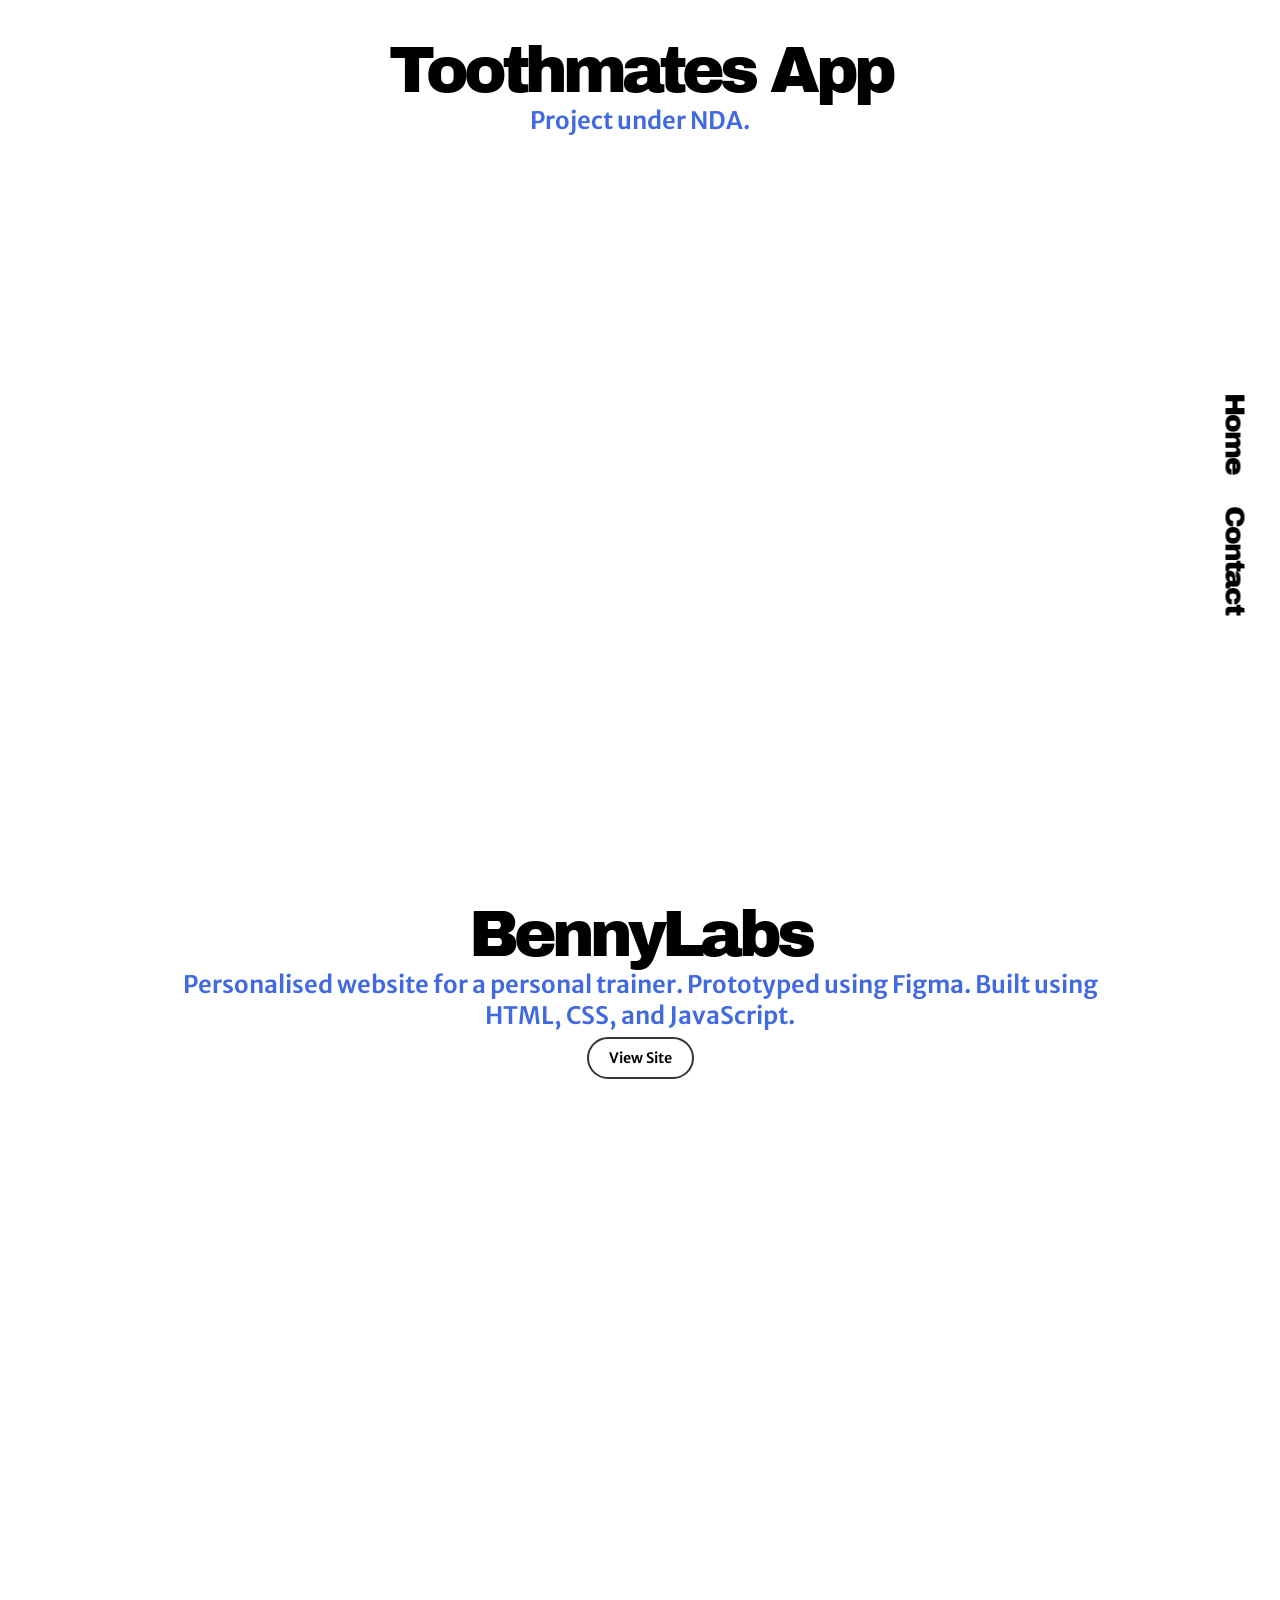
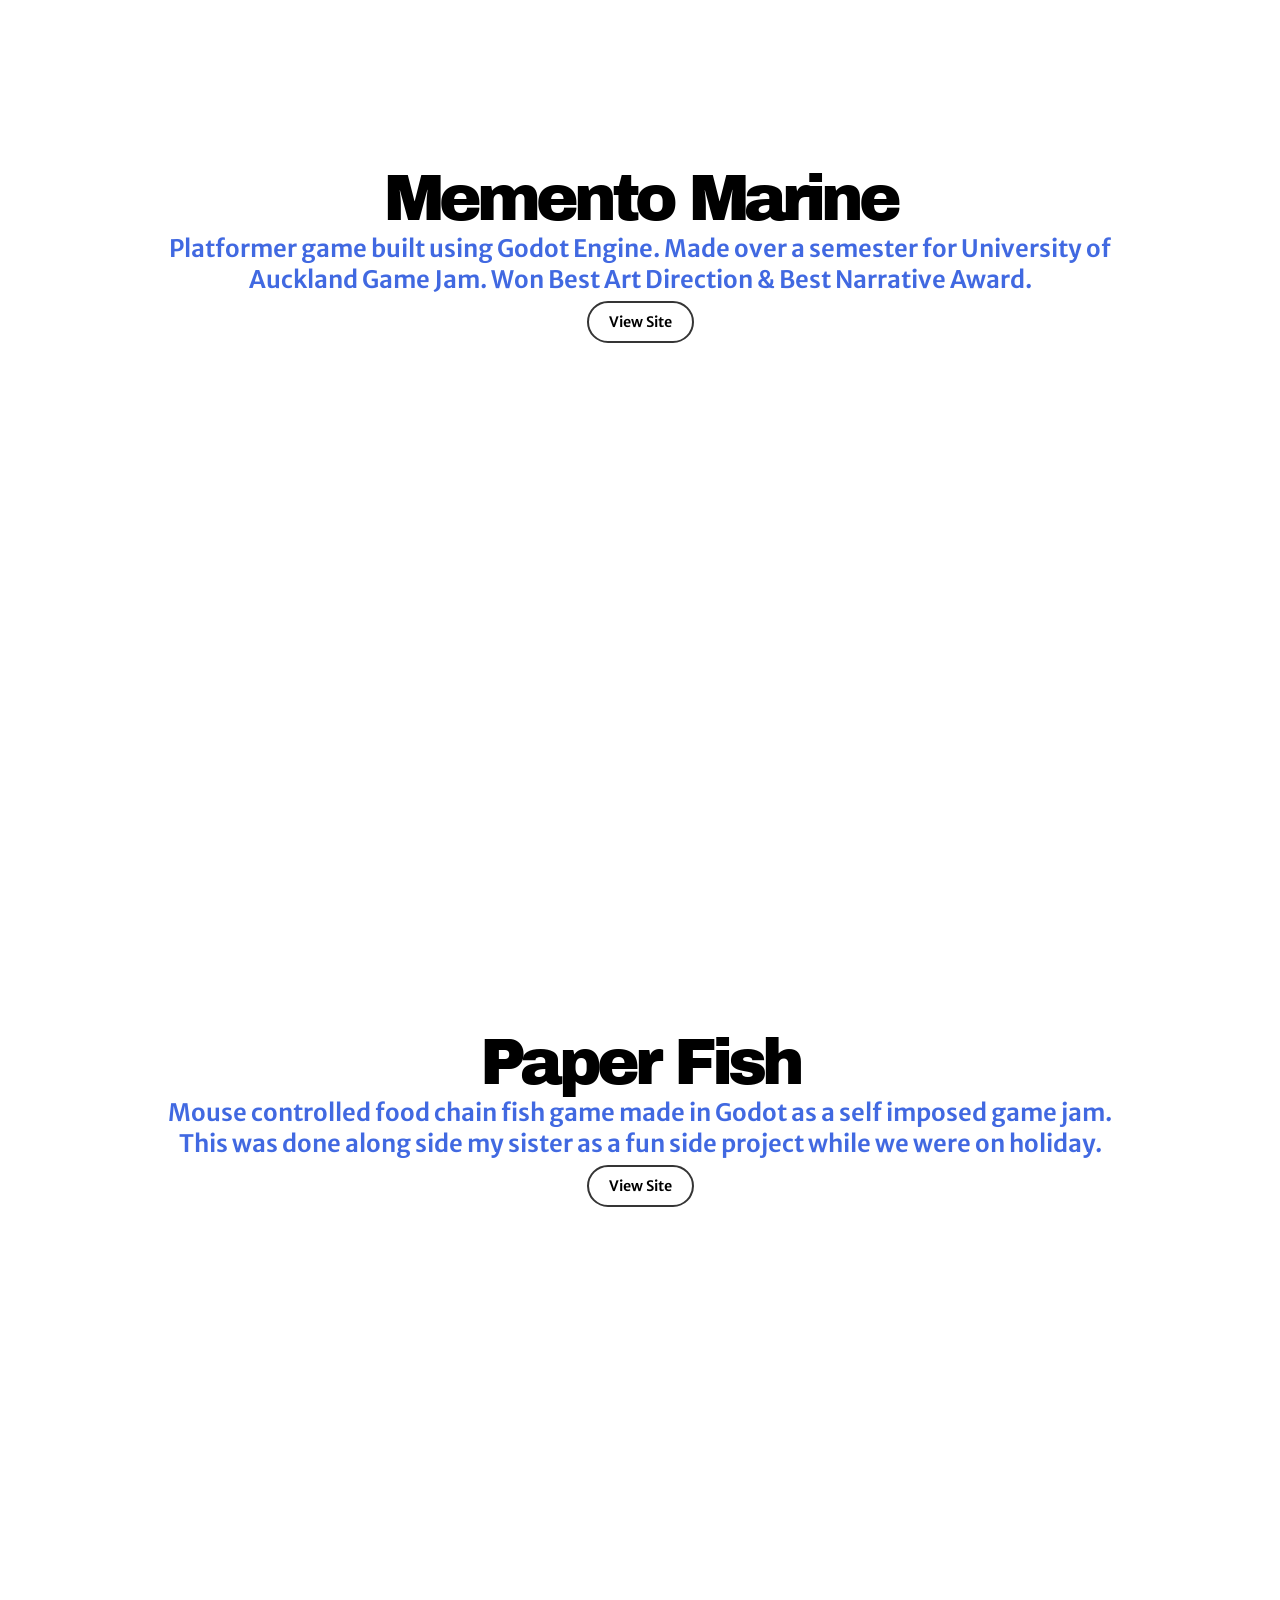
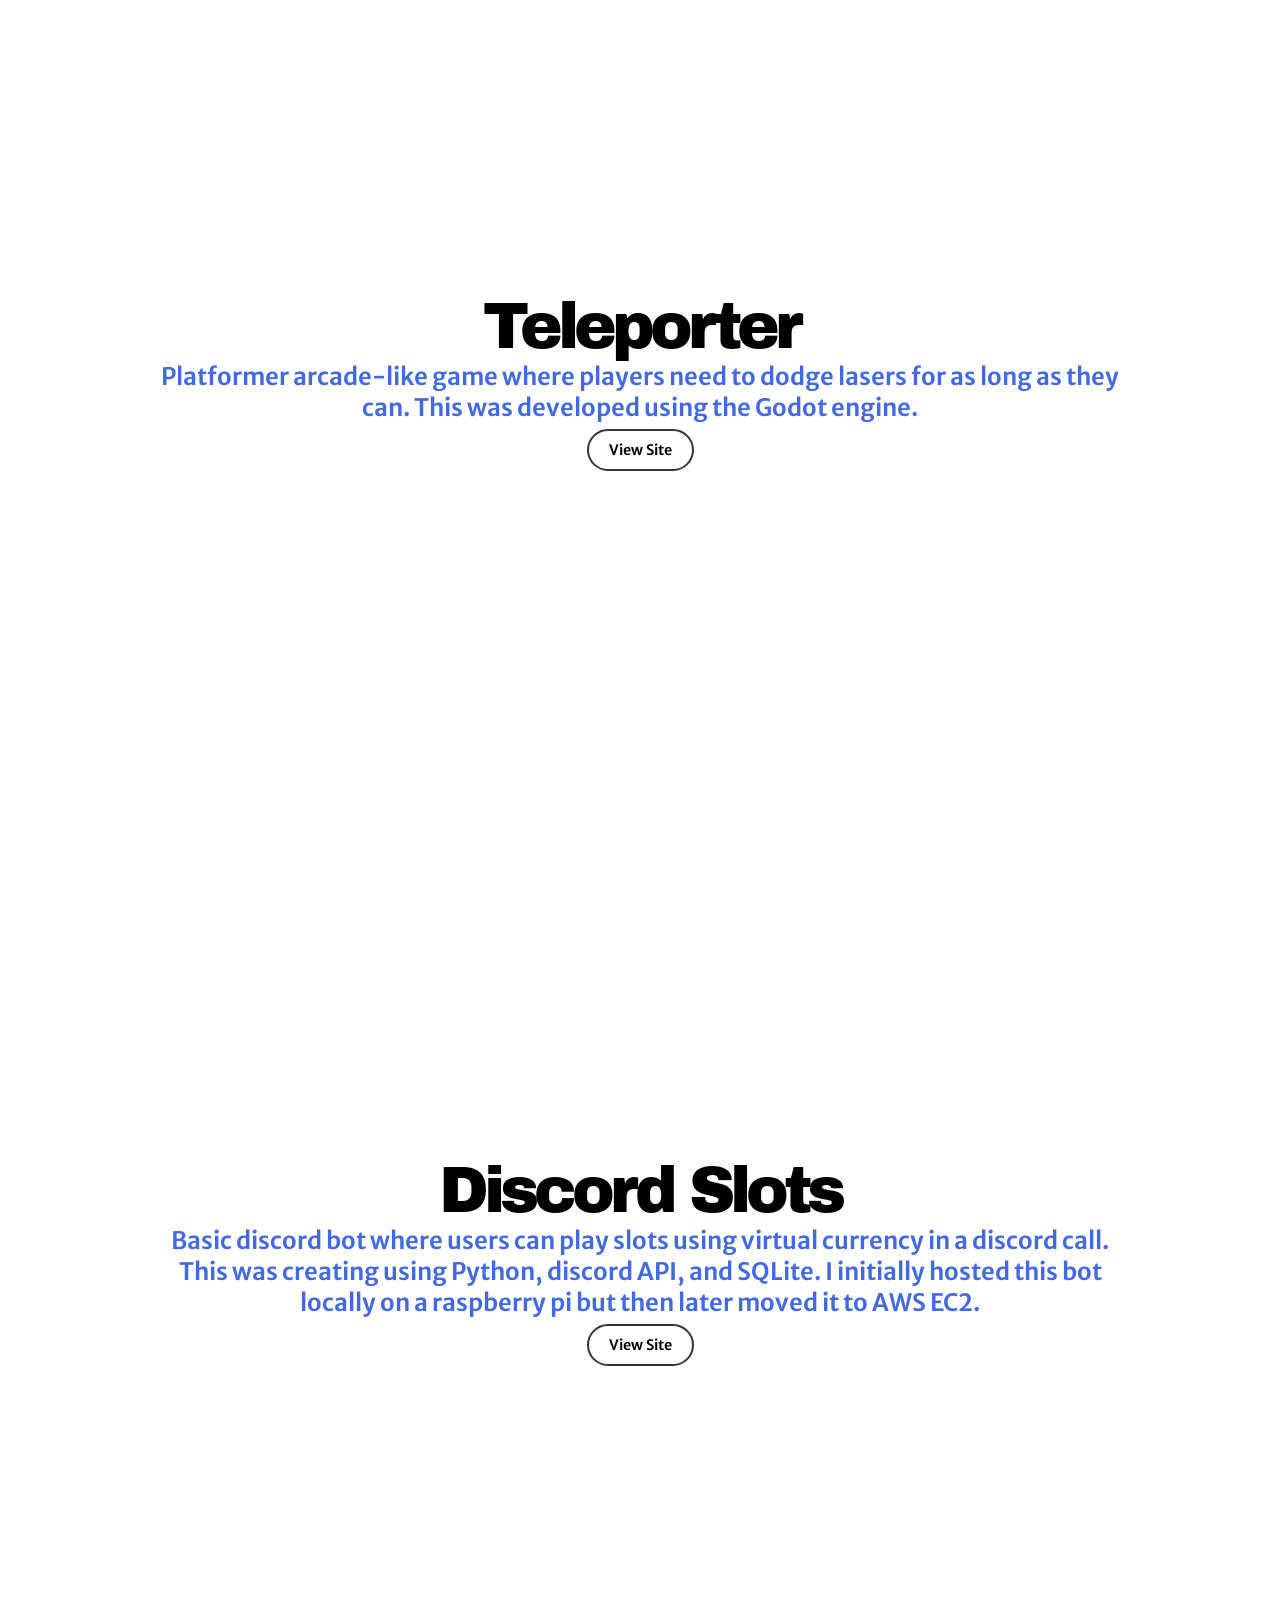
<file: projects.html>
<!DOCTYPE html>
<html lang="en">
<head>
    <meta charset="UTF-8">
    <meta name="viewport" content="width=device-width, initial-scale=1.0">
    <title>William Bank Sukjaem | Projects</title>
    <link rel="stylesheet" href="styles.css" />
    <link
      rel="icon"
      type="image/png"
      href="./assets/thirsty-Mimic-export.png"
    />
</head>
<body>

    <nav id="side-navbar">
        <div>
            <ul class="nav-links">
            <li><a class="home-side-nav" onclick="this.classList.toggle('homeClicked')" href="index.html">Home</a></li>
            <li><a class="contact-side-nav" onclick="this.classList.toggle('contactClicked')" href="index.html#contact">Contact</a></li>
            </ul>
        </div>  
    </nav>

    
    <section id="toothmates-app">
        <div class="section-text">
            <h1 class="title">Toothmates App</h1>
            <p class="description">
                Project under NDA.
            </p>
        </div>
    </section>

    <section id="bennylabs">
        <div class="section-text">
            <h1 class="title">BennyLabs</h1>
            <p class="description">
                Personalised website for a personal trainer. Prototyped using Figma. Built using HTML, CSS, and JavaScript.
            </p>
            <div class="bl-site-btn">
                <a href="https://bennylabssnc.vercel.app/" class="btn btn-project" target="_blank">View Site</a>
            </div>
        </div>
    </section>

    <section id="memento-marine">
        <div class="section-text">
            <h1 class="title">Memento Marine</h1>
            <p class="description">
                Platformer game built using Godot Engine. Made over a semester for University of Auckland Game Jam. Won Best Art Direction & Best Narrative Award.
            </p>
            <div class="bl-site-btn">
                <a href="https://hamsu-dev.itch.io/memento-marine" class="btn btn-project" target="_blank">View Site</a>
            </div>
        </div>
    </section>

    <section id="paper-fish">
        <div class="section-text">
            <h1 class="title">Paper Fish</h1>
            <p class="description">
                Mouse controlled food chain fish game made in Godot as a self imposed game jam. This was done along side my sister as a fun side project while we were on holiday.
            </p>
            <div class="bl-site-btn">
                <a href="https://wills00.itch.io/paperfish" class="btn btn-project" target="_blank">View Site</a>
            </div>
        </div>
    </section>

    <section id="teleporter">
        <div class="section-text">
            <h1 class="title">Teleporter</h1>
            <p class="description">
                Platformer arcade-like game where players need to dodge lasers for as long as they can. This was developed using the Godot engine.
            </p>
            <div class="bl-site-btn">
                <a href="https://wills00.itch.io/teleporter" class="btn btn-project" target="_blank">View Site</a>
            </div>
        </div>
    </section>

    <section id="discord-pokies">
        <div class="section-text">
            <h1 class="title">Discord Slots</h1>
            <p class="description">
                Basic discord bot where users can play slots using virtual currency in a discord call. This was creating using Python, discord API, and SQLite. I initially hosted this bot locally on a raspberry pi but then later moved it to AWS EC2.
            </p>
            <div class="bl-site-btn">
                <a href="https://github.com/Willsu00/Wills-Discord-Bot" class="btn btn-project" target="_blank">View Site</a>
            </div>
        </div>
    </section>
    
</body>
</html>
</file>
<file: styles.css>
@import url("https://fonts.googleapis.com/css2?family=Archivo+Black&family=Merriweather+Sans:ital,wght@0,300..800;1,300..800&family=Ramabhadra&display=swap");

/* GENERAL */
* {
  margin: 0;
  padding: 0;
}

body {
  font-family: "Merriweather Sans", sans-serif;
}

html {
  scroll-behavior: smooth;
}

p {
  color: rgb(85, 85, 85);
}

/* TRANSITION */

a,
.btn {
  transition: all 0.3s ease-in-out;
}

/* DESKTOP NAV */

#side-navbar {
  position: fixed; /* Keeps the navbar fixed on the side */
  right: 5vh; /* Aligns it to the left of the viewport */
  top: 70vh; /* Centers it vertically */
  transform: translateY(-50%) rotate(90deg); /* Rotates the navbar */
  transform-origin: right center; /* Adju sts the rotation point */
  z-index: 1000;
  padding: 1rem;
}

#side-navbar .nav-links {
  list-style: none;
  display: flex;
  gap: 2rem;
  flex-direction: row; /* Keeps links in a row after rotation */
}

#side-navbar .nav-links a {
  font-family: "Archivo Black", sans-serif;
  font-weight: 400;
  font-style: normal;
  letter-spacing: -2px;
  color: black;
  text-decoration: none;
  font-size: 1.75rem;
}

#side-navbar .nav-links a:hover {
  color: royalblue;
  text-decoration: underline;
}

/* #side-navbar .home-side-nav.homeClicked {
  font-size: 2.5rem;
}

#side-navbar .projects-side-nav.projectsClicked {
  font-size: 2.5rem;
}

#side-navbar .contact-side-nav.contactClicked {
  font-size: 2.5rem;
} */

nav,
.nav-links {
  display: flex;
}

nav {
  justify-content: space-around;
  align-items: center;
  height: 17vh;
  position: sticky;
  top: 0;
  z-index: 1000;
}

.nav-links {
  gap: 2rem;
  list-style: none;
  font-size: 1.5rem;
}

a {
  color: black;
  text-decoration: none;
  text-decoration-color: white;
}

a:hover {
  color: royalblue;
  text-decoration: underline;
  text-underline-offset: 0.5rem;
  text-decoration-color: royalblue;
}

.nav-logo {
  font-family: "Ramabhadra", sans-serif;
  font-weight: 400;
  font-style: normal;
  font-size: 4rem;
  letter-spacing: -10px;
  color: black;
  outline: black solid 2px;
  padding-left: 0.5rem;
  padding-right: 1rem;
}

.nav-logo:hover {
  cursor: default;
}

/* HAMBURGER MENU */

/* .hamburger-nav {
  display: none;
}

.hamburger-nav {
  position: relative;
  display: inline-block;
}

.hamburger-icon {
  display: flex;
  flex-direction: column;
  justify-content: space-between;
  height: 24px;
  width: 30px;
  cursor: pointer;
} */

/* SECTION */

section {
  padding-top: 4vh;
  height: 96vh;
  margin: 0 10rem;
  box-sizing: border-box;
  min-height: fit-content;
}

.section-container {
  display: flex;
}

/* PROFILE SECTION */

#profile {
  display: flex;
  justify-content: center;
  gap: 5rem;
  height: 80vh;
}

.section-text {
  align-self: center;
  text-align: center;
}

.description {
  font-size: 1.5rem;
  font-weight: 600;
  padding-bottom: 1rem;
  color: royalblue;
}

.title {
  font-family: "Archivo Black", sans-serif;
  font-weight: 400;
  font-style: normal;
  font-size: 4rem;
  letter-spacing: -5px;
  text-align: center;
}

.tools {
  font-family: "Archivo Black", sans-serif;
  font-weight: 400;
  font-style: normal;
  font-size: 2.5rem;
  color: black;
  padding-top: 4rem;
  letter-spacing: -3px;
}

.tool-icons {
  display: flex;
  flex-wrap: wrap;
  justify-content: center;
  gap: 0.5rem;
  margin-top: 2rem;
}

.icon {
  display: flex;
  height: 50px;
  width: 50px;
  margin: 0 auto;
}

.btn-container {
  display: flex;
  justify-content: center;
  gap: 1rem;
}

.btn {
  font-weight: 600;
  transition: all 300ms ease-in-out;
  padding: 1rem;
  width: 8rem;
  border-radius: 2rem;
}

.btn-color-2 {
  border: rgb(53, 53, 53) 0.15rem solid;
}

.btn-color-1 {
  border: rgb(40, 88, 230) 0.15rem solid;
}

.btn-color-1:hover,
.btn-color-2:hover {
  cursor: pointer;
}

.btn-color-1 {
  background: royalblue;
  color: white;
}

.btn-color-2:hover {
  background: rgb(53, 53, 53);
  color: white;
}

.btn-color-1:hover {
  background: rgb(109, 146, 255);
  border: rgb(109, 146, 255);
}

.btn-color-2 {
  background: none;
}

.btn-color-2:hover {
  border: rgb(53, 53, 53) 0.15rem solid;
}

.btn-container {
  gap: 1rem;
}

/* PROJECTS SECTION */

#projects {
  margin-left: 12.5%;
  margin-right: 12.5%;
  height: auto;
  padding-bottom: 5vh;
}

.project-cards {
  display: grid;
  grid-template-columns: repeat(3, 1fr);
  gap: 1.25rem;
  margin-top: 2.5rem;
  width: 100%;
  max-width: 1080px;
  margin-inline: auto;
}

.project-card {
  background: rgb(245, 245, 245);
  border: rgb(163, 163, 163) 0.1rem solid;
  border-radius: 1.5rem;
  padding: 1rem;
  text-align: center;
  display: flex;
  flex-direction: column;
  align-items: center;
  min-width: 0;
}

.project-card-img {
  width: 100%;
  aspect-ratio: 1;
  object-fit: cover;
  border-radius: 1rem;
  display: block;
}

.project-card-title {
  font-family: "Archivo Black", sans-serif;
  font-size: 1.25rem;
  font-weight: 400;
  letter-spacing: -1px;
  margin-top: 0.75rem;
  color: black;
}

.btn-project {
  margin-top: 0.75rem;
  background: white;
  border: rgb(53, 53, 53) 0.15rem solid;
  color: black;
  padding: 0.6rem 1.25rem;
  width: auto;
  border-radius: 2rem;
  font-size: 0.9rem;
  font-weight: 600;
  cursor: pointer;
}

.btn-project:hover {
  background: royalblue;
  border: rgb(40, 88, 230) 0.15rem solid;
  color: white;
}

.all-projects-btn {
  display: flex;
  justify-content: center;
  margin-top: 2rem;
}

.all-projects-btn .btn-project {
  margin-top: 0;
  padding: 0.75rem 1.75rem;
}

.details-container {
  padding: 1.5rem;
  flex: 1;
  background: white;
  border-radius: 2rem;
  border: rgb(53, 53, 53) 0.1rem solid;
  border-color: rgb(163, 163, 163);
  text-align: center;
}

/* ABOUT ME & CONTACT SECTIONS */

#about-me,
#contact {
  background: rgb(53, 53, 53);
  margin-left: 20%;
  margin-right: 20%;
  border-radius: 50px;
  height: auto;
  padding: 2.5rem 2rem;
}

#about-me {
  margin-bottom: 5vh;
}

#contact {
  margin-bottom: 5vh;
}

#about-me .title,
#contact .title {
  color: white;
}

#about-me .title {
  margin: 0;
}

#about-me .about-me-text {
  margin-top: 1.25rem;
  margin-bottom: 0;
  padding-bottom: 3.5rem;
  margin-inline: auto;
  max-width: 75%;
  color: white;
  font-size: clamp(0.8125rem, 0.75rem + 0.35vw, 1rem);
  letter-spacing: 1.5px;
  line-height: 1.6;
  text-align: left;
}

#contact p {
  margin-top: 0.75rem;
  color: white;
  font-size: 1rem;
  letter-spacing: 1.5px;
}

.contact-icons {
  display: flex;
  justify-content: center;
  align-items: center;
  gap: 1.5rem;
  margin-top: 1.25rem;
}

.contact-icon-btn {
  background: none;
  border: none;
  padding: 0;
  cursor: pointer;
}

.contact-icon {
  height: 50px;
  width: 50px;
  display: block;
  transition: transform 0.3s ease-in-out;
}

.contact-icon-btn:hover .contact-icon,
.contact-icons a:hover .contact-icon,
.btn-container a:hover .contact-icon {
  transform: scale(1.1);
}

.copy-toast {
  position: fixed;
  top: 1.5rem;
  left: 50%;
  transform: translateX(-50%) translateY(-120%);
  z-index: 2000;
  display: flex;
  align-items: center;
  gap: 0.65rem;
  padding: 0.75rem 1.25rem;
  background: white;
  color: rgb(53, 53, 53);
  border-radius: 999px;
  box-shadow: 0 8px 24px rgba(0, 0, 0, 0.15);
  font-size: 0.95rem;
  font-weight: 600;
  opacity: 0;
  pointer-events: none;
  transition: transform 0.35s ease, opacity 0.35s ease;
}

.copy-toast--visible {
  transform: translateX(-50%) translateY(0);
  opacity: 1;
}

.copy-toast-icon {
  display: flex;
  align-items: center;
  justify-content: center;
  width: 1.5rem;
  height: 1.5rem;
  border-radius: 50%;
  background: rgb(34, 197, 94);
  color: white;
  flex-shrink: 0;
}

.copy-toast-icon svg {
  width: 0.85rem;
  height: 0.85rem;
}

@media (max-width: 768px) {
  .title {
    font-size: 3rem; /* Smaller font size for tablets */
    letter-spacing: -3px;
  }

  #side-navbar {
    right: 3vh;
  }

  #side-navbar .nav-links a {
    font-size: 1.5rem;
  }

  .description {
    font-size: 1.5rem;
  }

  .project-cards {
    grid-template-columns: repeat(2, 1fr);
    max-width: 720px;
  }

  #about-me .about-me-text {
    max-width: 85%;
    letter-spacing: 1px;
  }
}

@media (max-width: 480px) {
  .title {
    font-size: 2rem; /* Smaller font size for mobile devices */
    letter-spacing: -2px;
  }

  .description {
    font-size: 1rem;
  }

  #side-navbar {
    right: 2vh;
  }

  #side-navbar .nav-links a {
    font-size: 1rem;
  }

  .project-cards {
    grid-template-columns: 1fr;
    max-width: 340px;
  }

  #about-me .about-me-text {
    max-width: 100%;
    letter-spacing: 0.5px;
    line-height: 1.55;
  }
}

/* PROJECTS PAGE SPECIFIC STYLES */
</file>
